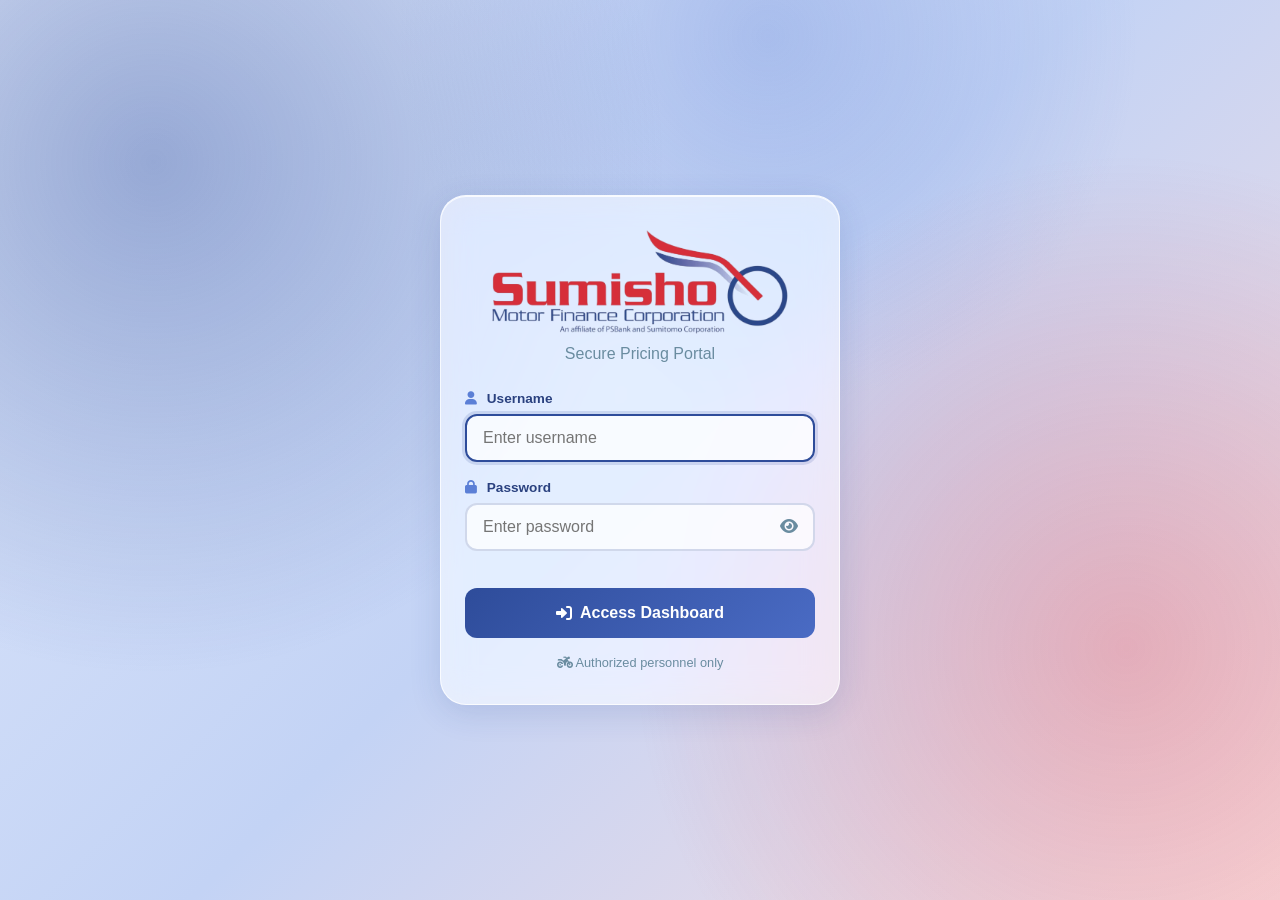
<file: index.html>
<!DOCTYPE html>
<html lang="en">
<head>
  <meta charset="UTF-8">
  <meta name="viewport" content="width=device-width, initial-scale=1, viewport-fit=cover">
  <meta name="theme-color" content="#2e4c9a">
  <meta name="mobile-web-app-capable" content="yes">
  <title>Sumisho Motors · Pricing</title>
  <link rel="stylesheet" href="https://cdnjs.cloudflare.com/ajax/libs/font-awesome/6.0.0-beta3/css/all.min.css">
  <link rel="icon" href="assessts/sumisho-logo.png">
  <link rel="stylesheet" href="style.css">
  <script src="theme.js"></script>
  <script src="config.js"></script>
  <script src="auth.js"></script>
  <script>Auth.require();</script>
</head>
<body>
  <div class="app">
    <header class="topbar">
      <h1 class="brand"><img src="assessts/sumisho-logo.png" alt="Sumisho Motor Finance Corporation"><span id="storeName" class="sr-only">Sumisho Motors</span></h1>
      <div class="top-actions">
        <button class="icon-btn" id="themeBtn" aria-label="Switch to dark theme"><i class="fas fa-moon"></i></button>
        <button class="logout-btn" id="logoutBtn" aria-label="Log out"><i class="fas fa-sign-out-alt"></i><span>Log out</span></button>
      </div>
    </header>
 
    <div class="tabs-row">
    <nav class="tabs" role="tablist" aria-label="Brand">
      <button class="tab" role="tab" data-brand="honda">Honda</button>
      <button class="tab" role="tab" data-brand="suzuki">Suzuki</button>
      <button class="tab" role="tab" data-brand="yamaha">Yamaha</button>
    </nav>
    <button class="icon-btn act" id="addUnitBtn" aria-label="Add unit" title="Add unit"><i class="fas fa-plus"></i></button>
    <button class="icon-btn act" id="updateBtn" aria-label="Update prices" title="Update prices" aria-pressed="false"><i class="fas fa-edit"></i></button>
    </div>
 
    <section class="toolbar" aria-label="Search and filters">
      <div class="search">
        <i class="fas fa-search"></i>
        <input type="search" id="searchInput" placeholder="Search model, code, SRP or down payment" autocomplete="off" enterkeyhint="search">
        <button type="button" class="search-clear" id="clearSearch" aria-label="Clear search" hidden>&times;</button>
      </div>
      <div class="controls">
        <select id="termFilter" aria-label="Filter by term">
          <option value="all">All terms</option>
          <option value="12">12 mo.</option><option value="18">18 mo.</option>
          <option value="24">24 mo.</option><option value="30">30 mo.</option>
          <option value="36">36 mo.</option>
        </select>
        <select id="sortSelect" aria-label="Sort">
          <option value="default">Default order</option>
          <option value="srp-asc">SRP: low → high</option>
          <option value="srp-desc">SRP: high → low</option>
          <option value="name">Name A–Z</option>
        </select>
        <button class="icon-btn" id="toggleAll" aria-label="Expand or collapse all" title="Expand / collapse all"><i class="fas fa-angle-double-down"></i></button>
        <button class="icon-btn" id="resetBtn" aria-label="Reset filters" title="Reset"><i class="fas fa-undo-alt"></i></button>
      </div>
      <p class="hint" id="hintText"><i class="fas fa-circle-info"></i> Tap a model to see its payment plans, then tap a down-payment row to copy the quote.</p>
    </section>
 
    <main id="results" aria-live="polite"></main>
 
    <footer class="footer-note">
      <span><span id="brandFooter"></span> pricing</span>
      <span><span id="modelCount">0</span> models · <span id="rowCount">0</span> plans</span>
    </footer>
  </div>
 
 
  <dialog id="addDialog" aria-labelledby="dlgTitle">
    <form id="addForm" novalidate>
      <div class="dlg-head">
        <h2 id="dlgTitle"><i class="fas fa-plus-circle"></i> Add unit</h2>
        <button type="button" class="icon-btn" id="dlgClose" aria-label="Close">&times;</button>
      </div>
      <div class="dlg-body">
        <div class="grid2">
          <div class="field"><label for="fModel">Model *</label><input id="fModel" required placeholder="e.g. ADV160" autocomplete="off"></div>
          <div class="field"><label for="fCode">Code</label><input id="fCode" placeholder="e.g. ADV160AP" autocomplete="off"></div>
          <div class="field"><label for="fSrp">SRP (₱) *</label><input id="fSrp" inputmode="numeric" required placeholder="171400" autocomplete="off"></div>
          <div class="field"><label for="fDp">Down payment (₱) *</label><input id="fDp" inputmode="numeric" required placeholder="12900" autocomplete="off"></div>
        </div>
        <p class="muted small">Monthly amounts (leave blank if not offered)</p>
        <div class="grid3">
          <div class="field"><label for="f12">12 mo.</label><input id="f12" inputmode="numeric" autocomplete="off"></div>
          <div class="field"><label for="f18">18 mo.</label><input id="f18" inputmode="numeric" autocomplete="off"></div>
          <div class="field"><label for="f24">24 mo.</label><input id="f24" inputmode="numeric" autocomplete="off"></div>
          <div class="field"><label for="f30">30 mo.</label><input id="f30" inputmode="numeric" autocomplete="off"></div>
          <div class="field"><label for="f36">36 mo.</label><input id="f36" inputmode="numeric" autocomplete="off"></div>
        </div>
        <label class="check" id="applyAllRow" hidden><input type="checkbox" id="fAll" checked> Apply the new SRP to all plans of this model</label>
        <p id="formError" class="login-error" role="alert"></p>
      </div>
      <div class="dlg-foot">
        <button type="button" class="btn-ghost" id="dlgRestore" hidden>Restore original</button>
        <button type="button" class="btn-ghost" id="dlgCancel">Cancel</button>
        <button type="submit" class="btn-primary" id="dlgSubmit"><i class="fas fa-save"></i> <span>Save unit</span></button>
      </div>
    </form>
  </dialog>
 
  <div id="toast" class="toast" role="status" aria-live="polite"></div>
 
  <script src="data.js"></script>
  <script src="app.js"></script>
</body>
</html>
</file>
<file: style.css>
/* style.css - Green theme, mobile first */
:root {
  --g900:#14275e; --g800:#1f3a86; --g700:#2e4c9a; --g500:#5b7fd6;
  --g300:#b9c8f0; --g200:#d3def7; --g100:#e8eefb; --g50:#f2f6fd;
  --red:#e0303a; --ink:#1f2f55; --muted:#6a8ca0; --radius:16px;
}
*,*::before,*::after { box-sizing:border-box; margin:0; padding:0; }
html { -webkit-text-size-adjust:100%; scroll-padding-top:150px; }
body {
  font-family:'Inter',-apple-system,BlinkMacSystemFont,'Segoe UI',Roboto,sans-serif;
  background:var(--g100); color:var(--ink); min-height:100vh; line-height:1.4;
  padding-bottom:calc(96px + env(safe-area-inset-bottom));
  -webkit-tap-highlight-color:transparent;
}
button { font:inherit; color:inherit; cursor:pointer; border:none; background:none; touch-action:manipulation; }
input,select { font:inherit; font-size:16px; /* 16px stops iOS zoom-on-focus */ color:var(--g900); }
.muted { color:var(--muted); } .small { font-size:.8rem; } .center { text-align:center; }
 
/* ---------- layout ---------- */
.app { max-width:1000px; margin:0 auto; padding:calc(.8rem + env(safe-area-inset-top)) .8rem 0; }
.topbar { display:flex; align-items:center; justify-content:space-between; gap:.6rem; margin-bottom:.8rem; }
.topbar h1 { font-size:1.25rem; font-weight:700; color:var(--g900); display:flex; align-items:center; gap:8px; white-space:nowrap; }
.topbar h1 i { color:var(--g700); }
.topbar-right { display:flex; align-items:center; gap:.5rem; }
.badge { background:#fff; border:1px solid var(--g200); border-radius:40px; padding:.35rem .8rem; font-size:.8rem; font-weight:500; white-space:nowrap; }
.badge i { color:var(--g700); margin-right:4px; }
.icon-btn { width:44px; height:44px; border-radius:50%; background:#fff; border:1px solid var(--g200); color:var(--g700); font-size:1rem; display:inline-flex; align-items:center; justify-content:center; flex:none; transition:.15s; }
.icon-btn:active { background:var(--g200); }
 
/* ---------- tabs ---------- */
.tabs { display:grid; grid-template-columns:repeat(3,1fr); gap:4px; background:#fff; border:1px solid var(--g200); border-radius:40px; padding:4px; margin-bottom:.7rem; }
.tab { min-height:44px; border-radius:30px; font-weight:600; font-size:.95rem; color:#2a417f; display:flex; align-items:center; justify-content:center; gap:6px; transition:.15s; }
.tab.active { background:var(--g700); color:#fff; box-shadow:0 2px 10px rgba(46,76,154,.35); }
 
/* ---------- toolbar ---------- */
.toolbar { position:sticky; top:0; z-index:20; background:var(--g100); padding:.4rem 0 .5rem; margin-bottom:.4rem; }
.search { display:flex; align-items:center; background:#fff; border:1px solid var(--g200); border-radius:40px; padding:0 .4rem 0 1.1rem; transition:.15s; }
.search:focus-within { border-color:var(--g700); box-shadow:0 0 0 3px rgba(46,76,154,.15); }
.search i { color:var(--g500); margin-right:10px; }
.search input { flex:1; min-width:0; border:none; outline:none; background:transparent; padding:.8rem 0; -webkit-appearance:none; appearance:none; }
.search-clear { width:36px; height:36px; font-size:1.5rem; color:var(--muted); border-radius:50%; }
.controls { display:grid; grid-template-columns:1fr 1fr 44px 44px; gap:.5rem; margin-top:.5rem; }
.controls select { min-width:0; height:44px; border:1px solid var(--g200); border-radius:30px; background:#fff; padding:0 .9rem; -webkit-appearance:none; appearance:none; font-weight:500;
  background-image:url("data:image/svg+xml,%3Csvg xmlns='http://www.w3.org/2000/svg' width='12' height='8' viewBox='0 0 12 8'%3E%3Cpath d='M1 1l5 5 5-5' stroke='%232e4c9a' stroke-width='1.5' fill='none' stroke-linecap='round'/%3E%3C/svg%3E");
  background-repeat:no-repeat; background-position:right .9rem center; padding-right:2rem; }
.hint { font-size:.75rem; color:var(--muted); margin-top:.45rem; padding-left:.4rem; }
 
/* ---------- cards ---------- */
.card { background:#fff; border:1px solid var(--g200); border-radius:var(--radius); margin-bottom:.65rem; overflow:hidden; }
.card summary { list-style:none; display:flex; align-items:center; gap:.7rem; padding:.85rem 1rem; min-height:60px; cursor:pointer; user-select:none; -webkit-user-select:none; }
.card summary::-webkit-details-marker { display:none; }
.card[open] summary { background:var(--g50); border-bottom:1px solid var(--g100); }
.card-title { flex:1; min-width:0; display:flex; flex-direction:column; align-items:flex-start; gap:4px; }
.card-title strong { font-size:1rem; color:var(--g900); overflow-wrap:anywhere; }
.chip { background:var(--g100); color:#3a5aa8; font-size:.7rem; font-weight:600; padding:.15rem .6rem; border-radius:30px; max-width:100%; overflow-wrap:anywhere; }
.card-srp { text-align:right; font-weight:700; color:var(--red); font-size:1.05rem; white-space:nowrap; }
.card-srp small, .opt-dp small { display:block; font-size:.65rem; font-weight:600; color:var(--muted); text-transform:uppercase; letter-spacing:.04em; }
.chev { color:var(--g500); font-size:.8rem; transition:transform .2s; }
.card[open] .chev { transform:rotate(180deg); }
 
.opt { display:flex; align-items:stretch; border-bottom:1px solid var(--g100); }
.opt:last-child { border-bottom:none; }
.opt-main { flex:1; min-width:0; text-align:left; padding:.7rem 1rem; display:grid; grid-template-columns:1fr auto; gap:.55rem; align-items:center; transition:background .15s; }
.opt-main:active { background:var(--g200); }
.opt-dp { font-weight:700; color:#1b3a6b; font-size:1.05rem; }
.opt-copy { color:var(--g500); font-size:1.05rem; grid-column:2; grid-row:1; }
.terms { grid-column:1 / -1; display:grid; grid-template-columns:repeat(3,1fr); gap:.35rem; }
.term { background:var(--g50); border-radius:10px; padding:.35rem .2rem; text-align:center; font-size:.85rem; font-weight:600; color:var(--g700); }
.term b { display:block; font-size:.62rem; font-weight:600; color:var(--muted); }
.term.na { background:transparent; color:#b0c4ce; }
.terms.dim .term:not(.hl) { opacity:.5; }
.term.hl { background:var(--g700); color:#fff; }
.term.hl b { color:#dbe5fb; }
.opt-del { width:48px; color:var(--red); border-left:1px solid var(--g100); }
.opt-del:active { background:#ffebee; }
 
.empty { text-align:center; padding:3rem 1rem; color:var(--muted); background:#fff; border-radius:var(--radius); border:1px solid var(--g200); }
.empty i { display:block; font-size:2.2rem; color:var(--g300); margin-bottom:.6rem; }
.footer-note { display:flex; justify-content:space-between; gap:1rem; font-size:.78rem; color:#3a5aa8; border-top:1px solid var(--g200); padding:.9rem .2rem 0; margin-top:1rem; }
 
/* ---------- add button / toast ---------- */
.fab { position:fixed; right:max(1rem, env(safe-area-inset-right)); bottom:calc(1rem + env(safe-area-inset-bottom)); z-index:30; background:var(--g700); color:#fff; height:56px; padding:0 1.3rem; border-radius:30px; font-weight:600; display:flex; align-items:center; gap:8px; box-shadow:0 8px 24px rgba(31,58,134,.4); }
.fab:active { background:var(--g800); transform:scale(.97); }
.toast { position:fixed; left:50%; bottom:calc(90px + env(safe-area-inset-bottom)); transform:translate(-50%,20px); background:var(--g800); color:#fff; padding:.75rem 1.4rem; border-radius:50px; font-weight:600; font-size:.9rem; box-shadow:0 8px 25px rgba(0,0,0,.25); opacity:0; pointer-events:none; transition:.25s; z-index:2000; max-width:90%; text-align:center; }
.toast.show { opacity:1; transform:translate(-50%,0); }
 
/* ---------- dialog (bottom sheet on phones) ---------- */
dialog { border:none; padding:0; border-radius:22px; width:min(560px, calc(100% - 1.5rem)); max-width:100%; max-height:92vh; margin:auto; background:#fff; color:var(--ink); box-shadow:0 30px 60px rgba(0,0,0,.3); overflow:hidden; }
dialog[open] { display:flex; flex-direction:column; animation:pop .22s ease; }
dialog::backdrop { background:rgba(0,0,0,.45); backdrop-filter:blur(3px); }
@keyframes sheet { from { transform:translateY(100%); } to { transform:none; } }
@keyframes pop { from { opacity:0; transform:translateY(24px); } to { opacity:1; transform:none; } }
#addForm { display:flex; flex-direction:column; min-height:0; max-height:92vh; }
.dlg-head { display:flex; align-items:center; justify-content:space-between; padding:1rem 1.2rem; border-bottom:1px solid var(--g200); }
.dlg-head h2 { font-size:1.1rem; color:var(--g900); } .dlg-head h2 i { color:var(--g700); }
.dlg-head .icon-btn { font-size:1.6rem; }
.dlg-body { padding:1rem 1.2rem; overflow-y:auto; -webkit-overflow-scrolling:touch; }
.dlg-foot { display:flex; gap:.6rem; justify-content:flex-end; padding:.8rem 1.2rem calc(.8rem + env(safe-area-inset-bottom)); border-top:1px solid var(--g200); }
.grid2 { display:grid; grid-template-columns:1fr 1fr; gap:.7rem; margin-bottom:.8rem; }
.grid3 { display:grid; grid-template-columns:repeat(3,1fr); gap:.7rem; }
.field label { display:block; font-size:.78rem; font-weight:600; color:#2a417f; margin-bottom:4px; }
.field input { width:100%; height:44px; padding:0 .8rem; border:1px solid var(--g200); border-radius:12px; background:#f7f9ff; }
.field input:focus, .login-card input:focus { outline:none; border-color:var(--g700); box-shadow:0 0 0 3px rgba(46,76,154,.15); }
.dlg-body .muted { margin-bottom:.5rem; }
.btn-primary { background:var(--g700); color:#fff; font-weight:600; height:46px; padding:0 1.6rem; border-radius:30px; display:inline-flex; align-items:center; justify-content:center; gap:8px; }
.btn-primary:active { background:var(--g800); }
.btn-ghost { height:46px; padding:0 1.3rem; border:1px solid var(--g200); border-radius:30px; font-weight:500; color:#2a417f; }
.btn-block { width:100%; border-radius:12px; }
.login-error { color:var(--red); font-size:.85rem; font-weight:500; min-height:1.3rem; margin-top:.4rem; }
 
/* ---------- login ---------- */
.login-body { background:linear-gradient(135deg,var(--g100),var(--g300)); min-height:100vh; display:flex; align-items:center; justify-content:center; padding:1rem; }
.login-card { background:#fff; border-radius:26px; padding:2rem 1.5rem; width:100%; max-width:400px; box-shadow:0 25px 60px rgba(31,58,134,.25); text-align:center; }
.login-card form { text-align:left; margin:1.5rem 0 1rem; }
.login-card h1 { font-size:1.6rem; color:var(--g900); }
.login-icon { width:76px; height:76px; border-radius:50%; background:var(--g100); color:var(--g700); font-size:2.2rem; display:flex; align-items:center; justify-content:center; margin:0 auto 1rem; }
.login-card label { display:block; font-size:.85rem; font-weight:600; color:#2a417f; margin:1rem 0 6px; }
.login-card label i { color:var(--g500); margin-right:6px; }
.login-card input { width:100%; height:48px; padding:0 1rem; border:2px solid var(--g100); border-radius:12px; background:#f7f9ff; }
.login-card input.invalid { border-color:var(--red); background:#ffebee; }
.pw-wrap { position:relative; } .pw-wrap input { padding-right:3rem; }
.pw-toggle { position:absolute; right:4px; top:0; width:44px; height:48px; color:var(--muted); }
.login-card .btn-primary { margin-top:.6rem; height:50px; }
.shake { animation:shake .4s; }
@keyframes shake { 20%{transform:translateX(-8px)} 40%{transform:translateX(8px)} 60%{transform:translateX(-4px)} 80%{transform:translateX(4px)} }
 
/* ---------- larger screens ---------- */
@media (min-width:720px) {
  .app { padding:1.5rem 1.5rem 0; }
  .topbar h1 { font-size:1.7rem; }
  .tabs { max-width:460px; }
  .controls { grid-template-columns:200px 200px 44px 44px; }
  .opt-main { grid-template-columns:130px 1fr 24px; }
  .opt-copy { grid-column:3; }
  .terms { grid-column:2; grid-row:1; grid-template-columns:repeat(5,1fr); }
  .opt-main:hover, .card summary:hover { background:var(--g50); }
  .fab span { display:inline; }
}
/* phones: icon-only add button keeps list visible */
@media (max-width:420px) {
  .fab { width:56px; padding:0; justify-content:center; } .fab span { display:none; }
  .badge { display:none; }
  .grid3 { grid-template-columns:repeat(3,1fr); gap:.5rem; }
}
@media (max-width:600px) {
  dialog { width:100%; margin:auto 0 0; border-radius:22px 22px 0 0; max-height:94vh; }
  dialog[open] { animation-name:sheet; }
}
@media (prefers-reduced-motion:reduce) { * { animation:none !important; transition:none !important; } }
 
/* ---------- glass theme (Sumisho blue + red) ---------- */
.sr-only { position:absolute; width:1px; height:1px; overflow:hidden; clip:rect(0 0 0 0); white-space:nowrap; }
body, .login-body { background:linear-gradient(135deg,#dfe8fb 0%,#c3d3f5 50%,#f8dde0 100%) fixed; }
body::before { content:""; position:fixed; inset:0; z-index:-1; pointer-events:none;
  background:radial-gradient(circle at 12% 18%,rgba(46,76,154,.38),transparent 38%),
             radial-gradient(circle at 88% 72%,rgba(224,48,58,.26),transparent 38%),
             radial-gradient(circle at 60% 4%,rgba(91,127,214,.3),transparent 32%); }
.card, .tabs, .badge, .search, .controls select, .icon-btn, .empty, .toolbar, .login-card, dialog {
  background-color:rgba(255,255,255,.52); border:1px solid rgba(255,255,255,.75);
  -webkit-backdrop-filter:blur(16px) saturate(170%); backdrop-filter:blur(16px) saturate(170%);
  box-shadow:0 8px 32px rgba(31,58,134,.14), inset 0 1px 0 rgba(255,255,255,.8); }
.toolbar { top:.4rem; padding:.6rem; border-radius:22px; background-color:rgba(232,238,251,.55); }
.search, .controls select { background-color:rgba(255,255,255,.7); box-shadow:none; }
.card summary { transition:background .15s; }
.card[open] summary { background:rgba(255,255,255,.4); border-bottom:1px solid rgba(255,255,255,.7); }
.opt { border-bottom:1px solid rgba(46,76,154,.1); }
.term { background:rgba(255,255,255,.65); border:1px solid rgba(255,255,255,.8); }
.term.hl { background:linear-gradient(135deg,#2e4c9a,#4a6bc4); border-color:transparent; }
.tab.active, .fab, .btn-primary { background:linear-gradient(135deg,#2e4c9a,#4a6bc4); }
.tab.active { box-shadow:0 4px 14px rgba(46,76,154,.4); }
.fab { box-shadow:0 10px 28px rgba(46,76,154,.45); border:1px solid rgba(255,255,255,.35); }
.card-srp { color:var(--red); }
.brand { background:rgba(255,255,255,.8); border:1px solid #fff; border-radius:16px; padding:.25rem .7rem; box-shadow:0 6px 20px rgba(31,58,134,.14); }
.brand img { display:block; height:46px; width:auto; }
.topbar h1 { gap:0; }
dialog { background-color:rgba(255,255,255,.78); -webkit-backdrop-filter:blur(24px) saturate(170%); backdrop-filter:blur(24px) saturate(170%); }
.field input, .login-card input { background-color:rgba(255,255,255,.75); border-color:rgba(46,76,154,.2); }
.login-card { background-color:rgba(255,255,255,.6); }
.login-logo { display:block; width:100%; max-width:300px; margin:0 auto .4rem; }
.footer-note { border-top-color:rgba(46,76,154,.2); }
@media (min-width:720px) { .brand img { height:60px; } }
 
/* ---------- professional layout pass ---------- */
.app { max-width:1100px; }
.topbar { background-color:rgba(255,255,255,.5); border:1px solid rgba(255,255,255,.8); border-radius:22px; padding:.5rem 1rem;
  -webkit-backdrop-filter:blur(16px) saturate(170%); backdrop-filter:blur(16px) saturate(170%); box-shadow:0 8px 32px rgba(31,58,134,.14), inset 0 1px 0 rgba(255,255,255,.8); }
.brand { background:none; border:none; box-shadow:none; padding:0; }
.brand img { height:64px; filter:drop-shadow(0 2px 6px rgba(31,58,134,.18)); }
.logout-btn { height:44px; padding:0 1.1rem; border-radius:30px; display:inline-flex; align-items:center; gap:8px; font-weight:600; font-size:.9rem; color:var(--g800); background:rgba(255,255,255,.7); border:1px solid rgba(255,255,255,.9); white-space:nowrap; }
.logout-btn:active { background:var(--g200); }
.fab { letter-spacing:0; white-space:nowrap; font-size:.95rem; }
.tab { letter-spacing:.01em; }
 
.card summary { display:grid; grid-template-columns:1fr auto; grid-template-areas:"title chev" "stats stats"; gap:.6rem .7rem; align-items:center; }
.card-title { grid-area:title; } .chev { grid-area:chev; }
.card-stats { grid-area:stats; display:grid; grid-template-columns:repeat(3,1fr); gap:.4rem; }
.stat { background:rgba(255,255,255,.6); border:1px solid rgba(255,255,255,.8); border-radius:12px; padding:.4rem .6rem; min-width:0; }
.stat small { display:block; font-size:.6rem; font-weight:700; text-transform:uppercase; letter-spacing:.05em; color:var(--muted); }
.stat strong { font-size:.9rem; color:var(--g900); white-space:nowrap; }
.stat.srp strong { color:var(--red); }
.stat em { font-style:normal; font-size:.62rem; font-weight:600; color:var(--muted); }
.opts-head { display:flex; justify-content:space-between; gap:1rem; padding:.5rem 1rem; font-size:.66rem; font-weight:700; text-transform:uppercase; letter-spacing:.05em; color:var(--g700); background:rgba(46,76,154,.07); }
.hint { line-height:1.35; }
 
@media (min-width:720px) {
  .brand img { height:88px; }
  .card summary { grid-template-columns:1fr auto auto; grid-template-areas:"title stats chev"; padding:.9rem 1.2rem; }
  .card-stats { grid-template-columns:repeat(3,140px); }
  .stat strong { font-size:1rem; }
  .opts-head { display:grid; grid-template-columns:130px 1fr; }
}
 
/* one stat (SRP) beside the title; single-term view */
.card summary { grid-template-columns:1fr auto auto; grid-template-areas:"title stats chev"; }
.card-stats { display:block; }
.stat { background:none; border:none; padding:0; text-align:right; }
.stat strong { font-size:1.05rem; }
.terms.single { grid-template-columns:1fr !important; }
.terms.single .term { font-size:1rem; padding:.45rem; }
.fab span { text-transform:none; letter-spacing:.01em; font-weight:600; }
@media (min-width:720px) { .card summary { grid-template-columns:1fr auto auto; grid-template-areas:"title stats chev"; } }
 
/* ---------- redesign: clean ledger rows + Copy pill ---------- */
.opt { background:rgba(255,255,255,.35); }
.opt:nth-child(even) { background:rgba(255,255,255,.18); }
.opt-copy { display:inline-flex; align-items:center; border:1px solid rgba(46,76,154,.25); background:rgba(255,255,255,.8); color:var(--g700); border-radius:20px; padding:.3rem .85rem; font-size:.78rem; font-weight:700; }
.opt-copy i { display:none; }
.opt-copy::after { content:"Copy"; }
.opt-main:active .opt-copy { background:var(--g700); color:#fff; }
 
/* single-term view: Down payment ........ monthly amount  [Copy] */
.opt-main.one { grid-template-columns:1fr auto auto; gap:.2rem 1rem; padding:.85rem 1rem; }
.opt-main.one .opt-dp { font-size:1.1rem; }
.opt-main.one .terms { grid-column:2; grid-row:1; display:block; }
.opt-main.one .opt-copy { grid-column:3; grid-row:1; }
.opt-main.one .term { background:none; border:none; padding:0; text-align:right; color:var(--g800); font-size:1.35rem; font-weight:800; letter-spacing:-.01em; }
.opt-main.one .term b { display:block; font-size:.62rem; font-weight:700; text-transform:uppercase; letter-spacing:.06em; color:var(--muted); }
.opt-main.one .term b::after { content:" per month"; }
.opt-main.one .term.hl { background:none; color:var(--g800); }
.opts-head.one { display:flex !important; justify-content:space-between; padding-right:5.8rem; }
 
/* Copy pill hidden - tapping the row still copies the quote */
.opt-copy { display:none !important; }
.opt-main { grid-template-columns:1fr; }
.opt-main.one { grid-template-columns:1fr auto; }
.opts-head.one { padding-right:1rem; }
@media (min-width:720px) { .opt-main { grid-template-columns:130px 1fr; } .opt-main.one { grid-template-columns:1fr auto; } }
 
/* ---------- theme button ---------- */
.top-actions { display:flex; align-items:center; gap:.5rem; }
@media (max-width:480px) { .logout-btn { width:44px; padding:0; justify-content:center; } .logout-btn span { display:none; } }
 
/* ---------- DARK BLUE THEME ---------- */
html[data-theme="dark"] { color-scheme:dark;
  --g900:#e8eefb; --g800:#c9d8ff; --g700:#8fb0ff; --g500:#7a9be6;
  --g300:#3a529a; --g200:#2a3f7a; --g100:#1a2b5e; --g50:#16244f;
  --red:#ff6b73; --ink:#dbe5fb; --muted:#8fa6d6; }
[data-theme="dark"] body, [data-theme="dark"] .login-body { background:linear-gradient(135deg,#091030 0%,#0f1d4a 50%,#1b1240 100%) fixed; }
[data-theme="dark"] body::before { background:radial-gradient(circle at 12% 18%,rgba(74,107,196,.35),transparent 38%),
  radial-gradient(circle at 88% 72%,rgba(224,48,58,.18),transparent 38%), radial-gradient(circle at 60% 4%,rgba(91,127,214,.2),transparent 32%); }
[data-theme="dark"] :is(.card,.tabs,.search,.controls select,.icon-btn,.empty,.toolbar,.topbar,.login-card,dialog,.logout-btn) {
  background-color:rgba(20,34,80,.55); border-color:rgba(130,160,240,.2); box-shadow:0 8px 32px rgba(0,0,0,.35), inset 0 1px 0 rgba(255,255,255,.07); }
[data-theme="dark"] .toolbar { background-color:rgba(10,18,48,.55); }
[data-theme="dark"] :is(.search,.controls select) { background-color:rgba(8,16,44,.6); box-shadow:none; }
[data-theme="dark"] .controls select { background-image:url("data:image/svg+xml,%3Csvg xmlns='http://www.w3.org/2000/svg' width='12' height='8' viewBox='0 0 12 8'%3E%3Cpath d='M1 1l5 5 5-5' stroke='%238fb0ff' stroke-width='1.5' fill='none' stroke-linecap='round'/%3E%3C/svg%3E"); }
[data-theme="dark"] :is(.search input,.field input,.login-card input) { color:#e8eefb; }
[data-theme="dark"] :is(.field input,.login-card input) { background-color:rgba(255,255,255,.07); border-color:rgba(130,160,240,.25); }
[data-theme="dark"] ::placeholder { color:#7d93c4; }
[data-theme="dark"] dialog { background-color:rgba(12,22,58,.9); }
[data-theme="dark"] .login-card { background-color:rgba(14,26,66,.7); }
[data-theme="dark"] .tab { color:#c9d8ff; }
[data-theme="dark"] .card[open] summary { background:rgba(255,255,255,.04); border-bottom-color:rgba(130,160,240,.18); }
[data-theme="dark"] .opt { background:rgba(255,255,255,.03); border-bottom-color:rgba(130,160,240,.12); }
[data-theme="dark"] .opt:nth-child(even) { background:rgba(255,255,255,.0); }
[data-theme="dark"] .opts-head { background:rgba(143,176,255,.1); color:#9db8ff; }
[data-theme="dark"] .term { background:rgba(255,255,255,.07); border-color:rgba(255,255,255,.1); color:#c9d8ff; }
[data-theme="dark"] .term.na { background:transparent; color:#5d73a8; }
[data-theme="dark"] .term.hl { background:linear-gradient(135deg,#3b5bb5,#4a6bc4); color:#fff; }
[data-theme="dark"] :is(.opt-main.one .term,.opt-main.one .term.hl) { background:none; color:#e8eefb; }
[data-theme="dark"] .opt-dp { color:#e8eefb; }
[data-theme="dark"] .chip { background:rgba(143,176,255,.14); color:#9db8ff; }
[data-theme="dark"] :is(.hint,.footer-note) { color:#8fa6d6; }
[data-theme="dark"] :is(.field label,.login-card label) { color:#b9ccf5; }
[data-theme="dark"] .btn-ghost { color:#c9d8ff; border-color:rgba(130,160,240,.3); }
[data-theme="dark"] :is(.btn-primary,.fab):active { background:#3b5bb5; }
[data-theme="dark"] .brand { background:rgba(255,255,255,.92); padding:.3rem .8rem; border-radius:16px; }
[data-theme="dark"] .brand img { filter:none; }
[data-theme="dark"] .footer-note { border-top-color:rgba(130,160,240,.2); }
 
/* ---------- top action icons (add / update) ---------- */
.tabs-row { display:flex; align-items:center; gap:.5rem; margin-bottom:.7rem; }
.tabs-row .tabs { flex:1; margin-bottom:0; max-width:460px; }
.tab { font-size:.9rem; padding:0 .3rem; }
.icon-btn.act { width:48px; height:48px; font-size:1.05rem; }
.icon-btn.act.on { background-image:linear-gradient(135deg,#2e4c9a,#4a6bc4); color:#fff; border-color:transparent; box-shadow:0 4px 14px rgba(46,76,154,.45); }
#results.editing .opt { box-shadow:inset 3px 0 0 var(--g700); }
#results.editing .opt-main { cursor:cell; }
.check { display:flex; gap:.5rem; align-items:center; font-size:.85rem; margin-top:.8rem; color:var(--ink); }
.check[hidden] { display:none; }
.check input { width:18px; height:18px; accent-color:#2e4c9a; }
.field input[readonly] { opacity:.65; }
.dlg-foot .btn-ghost[hidden] { display:none; }
</file>
